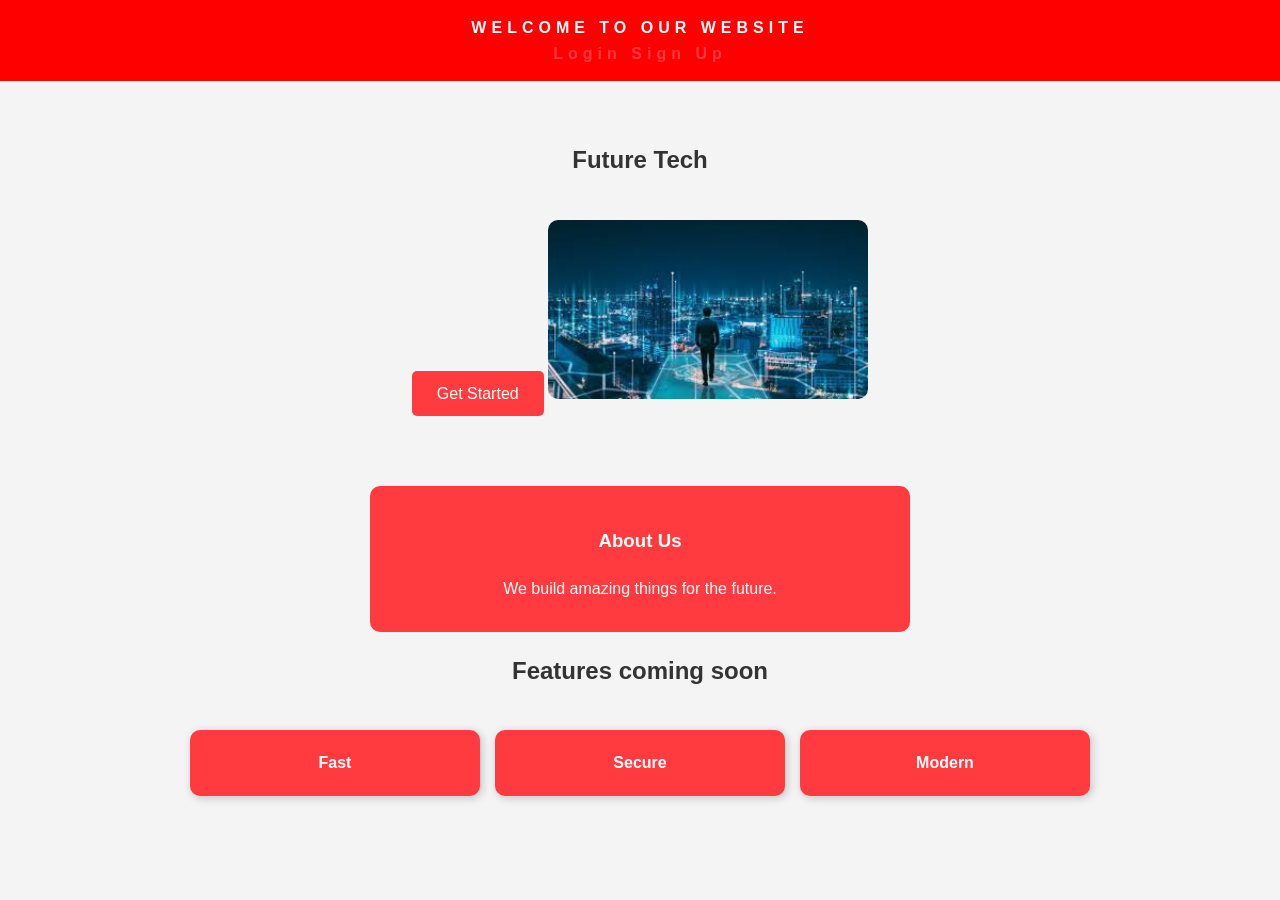
<file: index.html>
<!DOCTYPE html>
<html lang="en">
<head>
  <meta charset="UTF-8">
  <meta name="viewport" content="width=device-width, initial-scale=1.0">
  <title>My Final Project</title>
  <link rel="stylesheet" href="style.css" />
</head>
<body>
  
  <header class="top">
    WELCOME TO OUR WEBSITE
    <nav>
      <a href="login.html">Login</a>
      <a href="signup.html">Sign Up</a>
    </nav>
  </header>

  <main>
    <section class="hero">
      <h1>Future Tech</h1>
      <a href="signup.html" class="button-start">Get Started</a>
      <img src="asset/image1.jpg" alt="Hero Image showing our future tech" class="image1" />
    </section>

    <section class="about">
      <h3>About Us</h3>
      <p>We build amazing things for the future.</p>
    </section>

    <section class="features">
      <h2>Features coming soon</h2>
      <div class="cards">
        <div class="card">Fast</div>
        <div class="card">Secure</div>
        <div class="card">Modern</div>
      </div>
    </section>
  </main>

  <foot
</file>
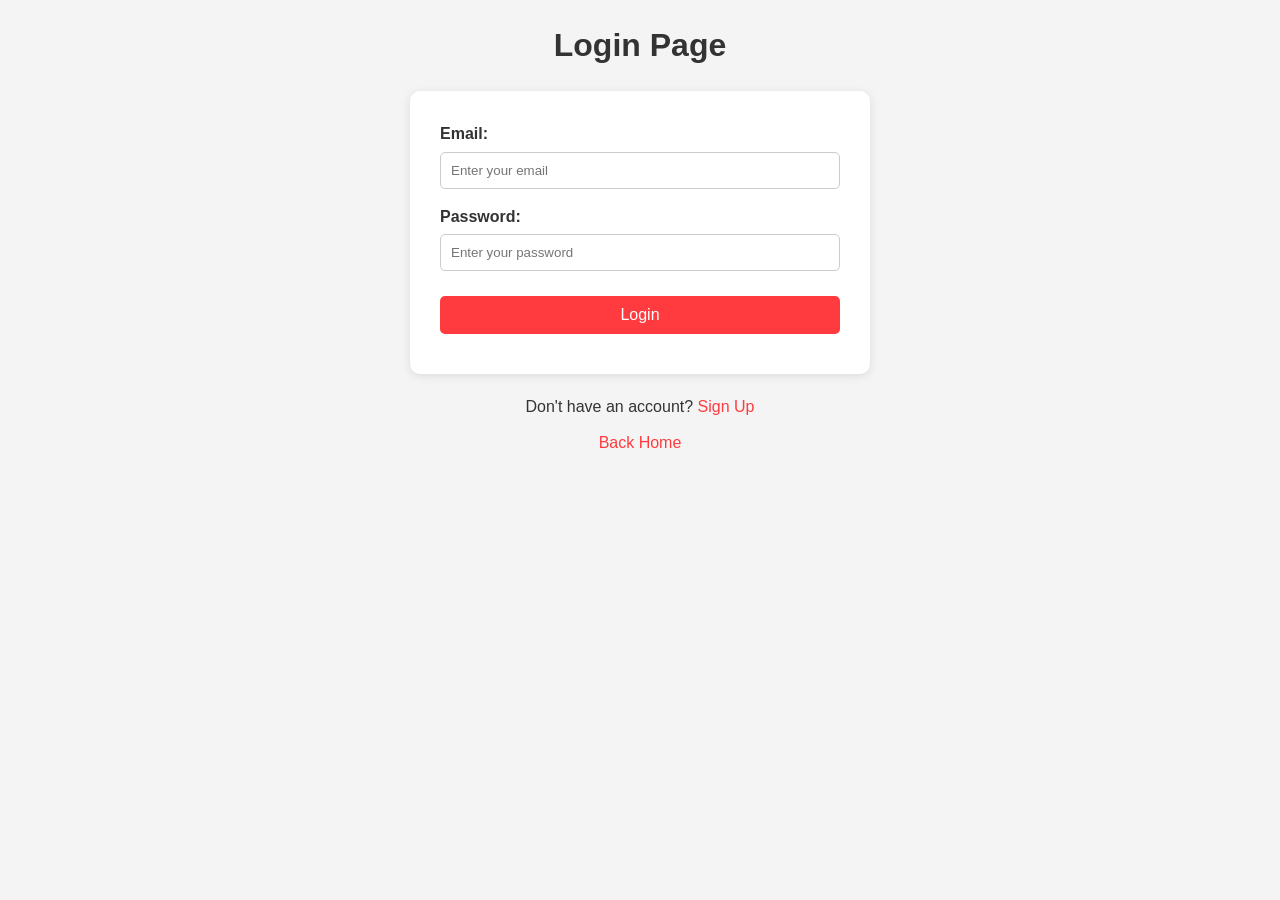
<file: login.html>
<!DOCTYPE html>
<html lang="en">
<head>
  <meta charset="UTF-8">
  <meta name="viewport" content="width=device-width, initial-scale=1.0">
  <title>Log In</title>
  <link rel="stylesheet" href="style.css" />
</head>
<body>
  <main class="login-page">
    <h1>Login Page</h1>

    <form action="login-handler.php" method="post">
      <label for="email">Email:</label>
      <input type="email" id="email" name="email" placeholder="Enter your email" required />

      <label for="password">Password:</label>
      <input type="password" id="password" name="password" placeholder="Enter your password" required />

      <button type="submit" class="btn-login">Login</button>
    </form>

    <p>Don't have an account? <a href="signup.html">Sign Up</a></p>
    <p><a href="index.html">Back Home</a></p>
  </main>
</body>
</html>
</file>
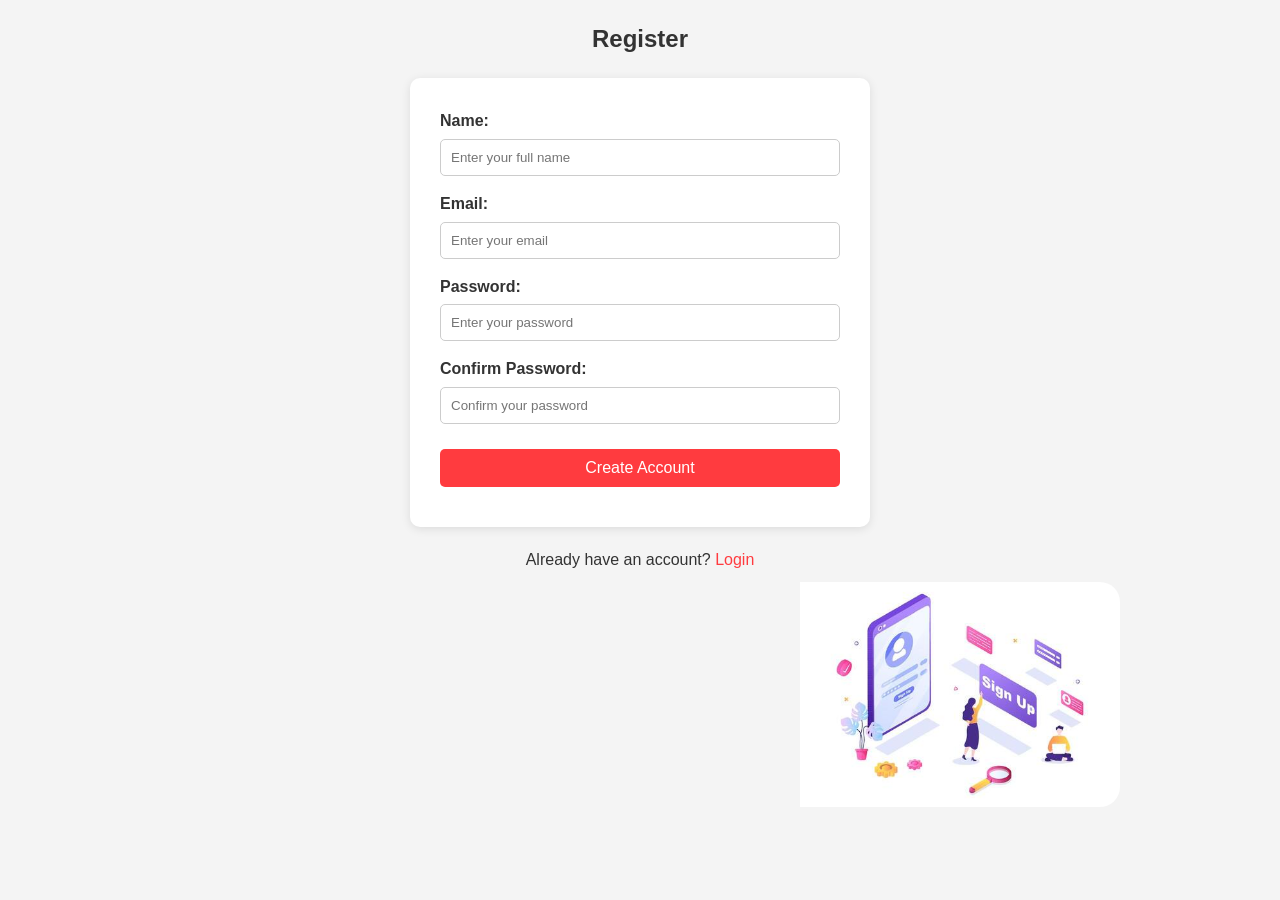
<file: signup.html>
<!DOCTYPE html>
<html lang="en">
<head>
  <meta charset="UTF-8">
  <meta name="viewport" content="width=device-width, initial-scale=1.0">
  <title>Signup</title>
  <link rel="stylesheet" href="style.css" />
</head>
<body>

<main class="signup-page">
  <h2>Register</h2>

  <form action="signup-handler.php" method="post">
    <label for="name">Name:</label>
    <input type="text" id="name" name="name" placeholder="Enter your full name" required />

    <label for="email">Email:</label>
    <input type="email" id="email" name="email" placeholder="Enter your email" required />

    <label for="password">Password:</label>
    <input type="password" id="password" name="password" placeholder="Enter your password" required />

    <label for="confirm-password">Confirm Password:</label>
    <input type="password" id="confirm-password" name="confirm-password" placeholder="Confirm your password" required />

    <button type="submit" class="btn-create">Create Account</button>
  </form>

  <p>Already have an account? <a href="login.html">Login</a></p>

  <img src="asset/image-2.jpg" alt="Signup Illustration"  class="image2"/>
</main>

</body>
</html>
</file>
<file: style.css>
body {
  margin: 0;
  font-family: Arial, sans-serif;
  background-color: #f4f4f4;
  color: #333;
  line-height: 1.6;
}


a {
  color: #ff3b3f;
  text-decoration: none;
}


.top {
  background: red;
  color: white;
  padding: 15px;
  text-align: center;
  letter-spacing: 5px;
  font-weight: bold;
}

h1, h2, h3 {
  text-align: center;
  margin: 20px 0;
}


.hero {
  text-align: center;
  padding: 40px 20px;
}

.hero img {
  max-width: 100%;
  height: auto;
  margin-top: 20px;
  border-radius: 10px;
}


.button-start,
button {
  display: inline-block;
  padding: 10px 25px;
  background-color: #ff3b3f;
  color: white;
  border: none;
  border-radius: 5px;
  text-align: center;
  cursor: pointer;
  font-size: 16px;
  text-decoration: none;
  margin: 10px 0;
}


.about {
  max-width: 500px;
  margin: 20px auto;
  text-align: center;
  background: #ff3b3f;
  color: white;
  padding: 20px;
  border-radius: 10px;
}


.cards {
  display: flex;
  justify-content: center;
  gap: 15px;
  flex-wrap: wrap;
  padding: 20px;
}

.cards .card {
  width: 250px;
  background: #ff3b3f;
  color: white;
  text-align: center;
  padding: 20px;
  border-radius: 10px;
  font-weight: bold;
  box-shadow: 2px 2px 10px rgba(0,0,0,0.2);
}


form {
  max-width: 400px;
  margin: 20px auto;
  background: white;
  padding: 30px;
  border-radius: 10px;
  box-shadow: 0 2px 10px rgba(0,0,0,0.1);
}

form label {
  display: block;
  margin-bottom: 5px;
  font-weight: bold;
}

form input {
  width: 100%;
  padding: 10px;
  margin-bottom: 15px;
  border-radius: 5px;
  border: 1px solid #ccc;
  box-sizing: border-box;
}

form input:focus {
  outline: none;
  border-color: #ff3b3f;
}

form button {
  width: 100%;
}


p {
  text-align: center;
  margin: 10px 0;
}


footer {
  text-align: center;
  padding: 15px;
  background: #222;
  color: white;
  margin-top: 30px;
}

.image1 {
  width: 20rem;
  border-radius: 20px;
}

.image2 {
  width: 20rem;
  border-radius: 20px;
  justify-content: center;
  padding-left: 50rem;
}
</file>
